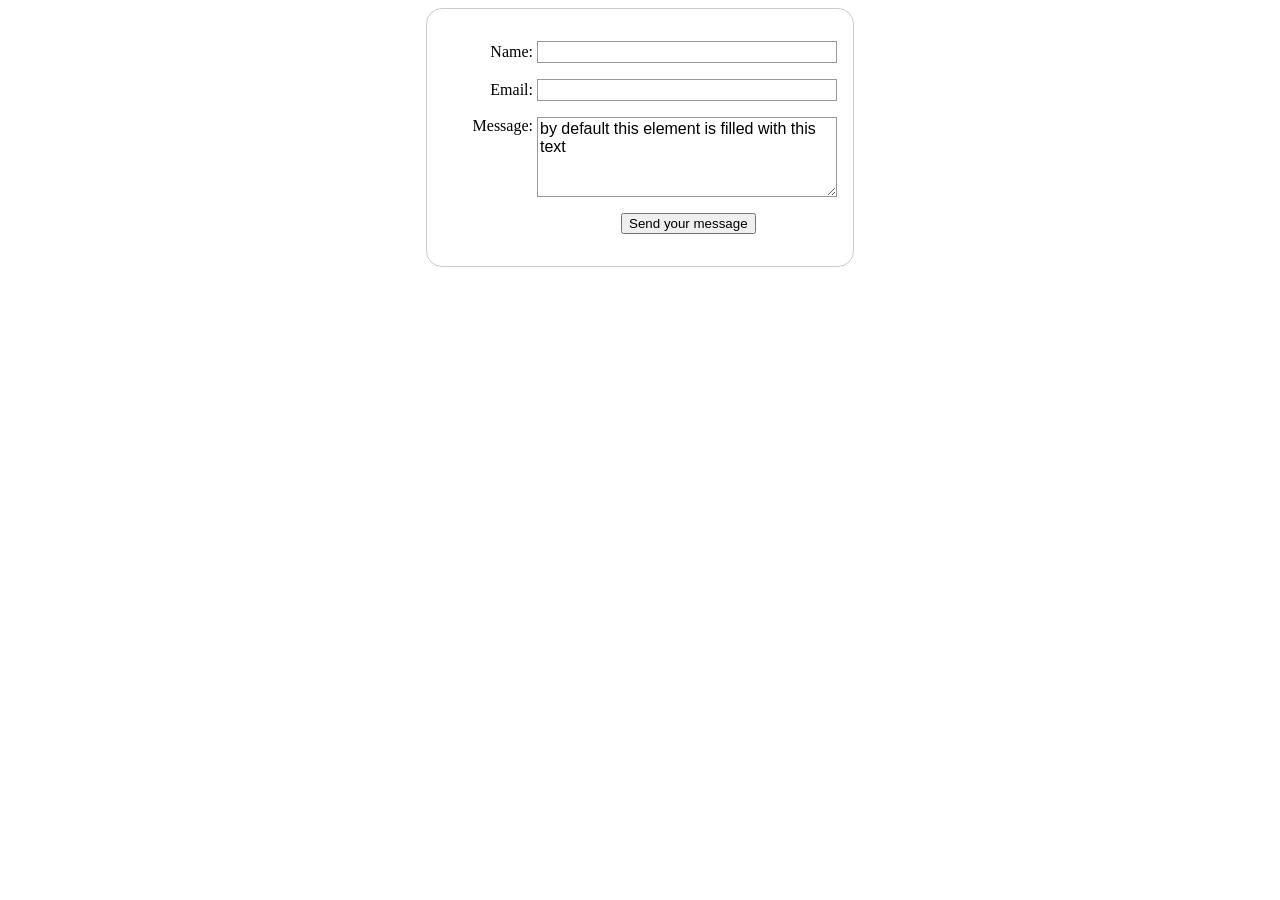
<file: FrontEnd/Forms/BasicFormPractice/index.html>
<!DOCTYPE html>
<html lang="en-US">
  <head>
    <meta charset="utf-8">
    <meta name="viewport" content="width=device-width">
    <title>My test page</title>
    <link href="styles.css" rel="stylesheet">
  </head>
  <body>
    <form action="/my-handling-form-page" method="post">
        <p>
            <label for="name">Name:</label>
            <input type="text" id="name" name="user_name"/>
        </p>
        <p>
            <label for="email">Email:</label>
            <input type="email" id="email" name="user_email"/>
        </p>
        <p>
            <label for="message">Message:</label>
            <textarea id="message" name="user_message">by default this element is filled with this text</textarea>
        </p>
        <p class ="button">
            <button type="submit">Send your message</button>
        </p>
    </form>
  </body>
</html>
</file>
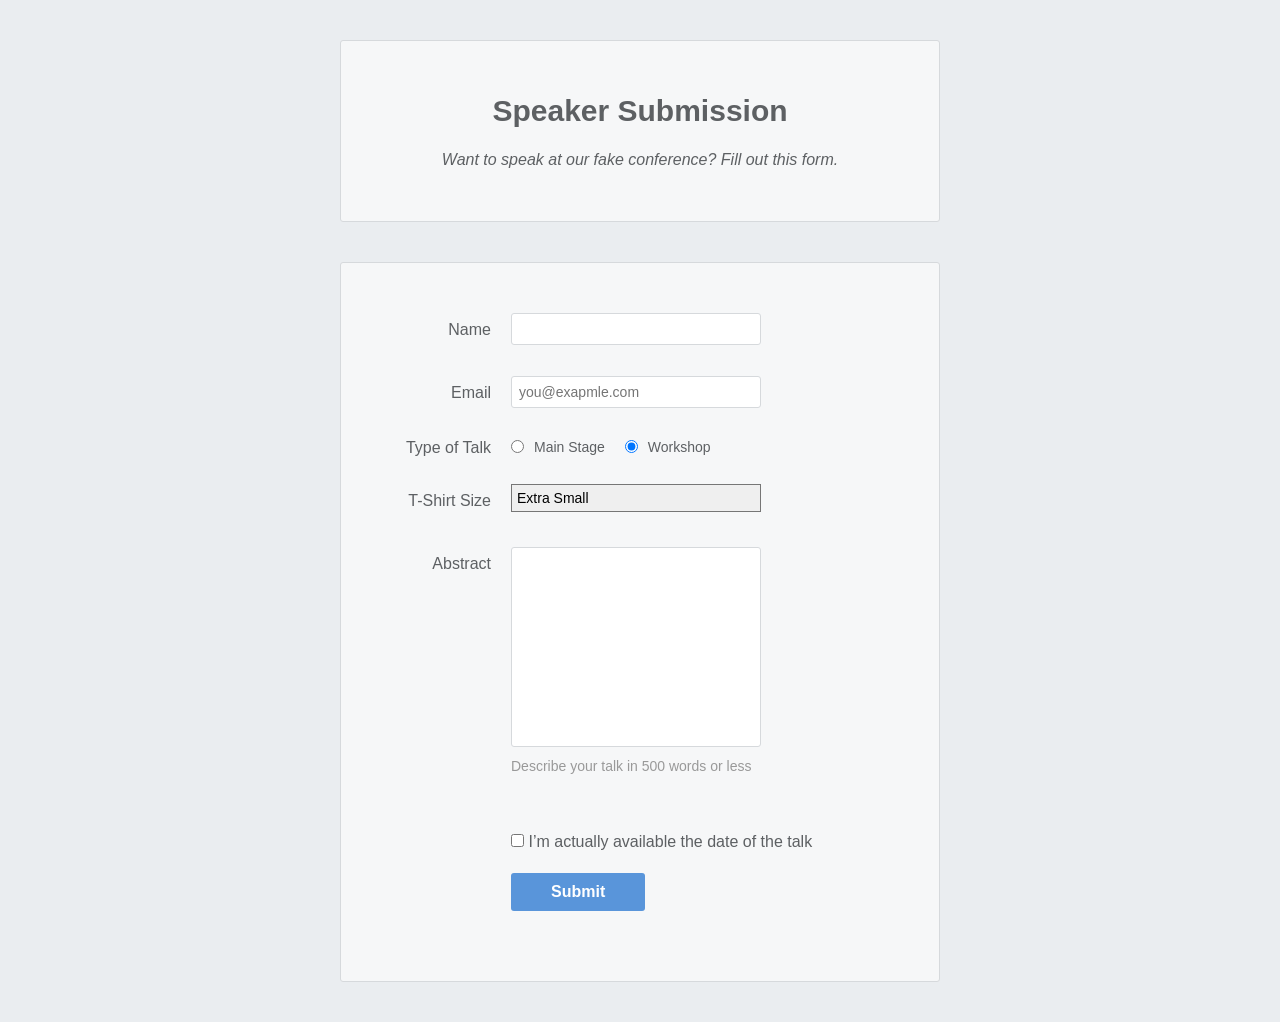
<file: FrontEnd/Forms/Atom Project/speaker-submission.html>
<!DOCTYPE html>
<html lang='en'>
  <head>
    <meta charset='UTF-8'/>
    <title>Speaker Submission</title>
    <link rel='stylesheet' href='styles.css'/>
  </head>
  <body>
    <header class='speaker-form-header'>
      <h1>Speaker Submission</h1>
      <p><em>Want to speak at our fake conference? Fill out
        this form.</em></p>
    </header>
    <form action='' method="get" class="speaker-form">
        <div class='form-row'>
            <label for='full-name'>Name</label>
            <input id='full-name' name='full-name' type='text'/>
        </div>
        <div class='form-row'>
            <label for='email'>Email</label>
            <input id='email' name='email' type='email' placeholder="you@exapmle.com"/>
        </div>
        <fieldset class='legacy-form-row'>
        <legend>Type of Talk</legend>
        <input id='talk-type-1'
                name='talk-type'
                type='radio'
                value='main-stage' />
        <label for='talk-type-1' class='radio-label'>Main Stage</label>
        <input id='talk-type-2'
                name='talk-type'
                type='radio'
                value='workshop'
                checked />
        <label for='talk-type-2' class='radio-label'>Workshop</label>
        </fieldset>
        <div class='form-row'>
        <label for='t-shirt'>T-Shirt Size</label>
        <select id='t-shirt' name='t-shirt'>
            <option value='xs'>Extra Small</option>
            <option value='s'>Small</option>
            <option value='m'>Medium</option>
            <option value='l'>Large</option>
        </select>
        </div>
        <div class='form-row'>
          <label for='abstract'>Abstract</label>
          <textarea id='abstract' name='abstract'></textarea>
          <div class='instructions'>Describe your talk in 500 words or less</div>
      </div>
      <div class='form-row'>
        <label class='checkbox-label' for='available'>
        <input id='available'
              name='available'
              type='checkbox'
              value='is-available'/>
        <span>I’m actually available the date of the talk</span>
        </label>
    </div>
    <div class='form-row'>
      <button>Submit</button>
    </div>
    </form>
  </body>
</html>
</file>
<file: FrontEnd/Forms/BasicFormPractice/styles.css>
body{
    text-align: center;
}

form{
    border: 1px solid #cccccc;
    padding: 1em;
    border-radius: 1em;
    display: inline-block;
}

p + p {
  margin-top: 1em;
}

label {
  /* Uniform size & alignment */
  display: inline-block;
  min-width: 90px;
  text-align: right;
}

input,
textarea {
  /* To make sure that all text fields have the same font settings
     By default, text areas have a monospace font */
  font: 1em sans-serif;
  /* Uniform text field size */
  width: 300px;
  box-sizing: border-box;
  /* Match form field borders */
  border: 1px solid #999999;
}

input:focus,
textarea:focus {
  /* Set the outline width and style */
  outline-style: solid;
  /* To give a little highlight on active elements */
  outline-color: black;
}

textarea {
  /* Align multiline text fields with their labels */
  vertical-align: top;
  /* Provide space to type some text */
  height: 5em;
}

.button {
  /* Align buttons with the text fields */
  padding-left: 90px; /* same size as the label elements */
}

button {
  /* This extra margin represent roughly the same space as the space
     between the labels and their text fields */
  margin-left: 0.5em;
}
</file>
<file: FrontEnd/Forms/Atom Project/styles.css>
* {
  margin: 0;
  padding: 0;
  box-sizing: border-box;
}

body {
  color: #5D6063;
  background-color: #EAEDF0;
  font-family: "Helvetica", "Arial", sans-serif;
  font-size: 16px;
  line-height: 1.3;

  display: flex;
  flex-direction: column;
  align-items: center;
}

.speaker-form-header {
  text-align: center;
  background-color: #F6F7F8;
  border: 1px solid #D6D9DC;
  border-radius: 3px;
  
  width: 80%;
  margin: 40px 0;
  padding: 50px;
}

.speaker-form-header h1 {
  font-size: 30px;
  margin-bottom: 20px;
}

.speaker-form {
  background-color: #F6F7F8;
  border: 1px solid #D6D9DC;
  border-radius: 3px;
  
  width: 80%;
  padding: 50px;
  margin: 0 0 40px 0;
}

.form-row {
  margin-bottom: 40px;
  display: flex;
  justify-content: flex-start;
  flex-direction: column;
  flex-wrap: wrap;
}
.form-row {
  margin-bottom: 40px;
  display: flex;
  justify-content: flex-start;
  flex-direction: column;
  flex-wrap: wrap;
}

.form-row input[type='text'],
.form-row input[type='email'] {
  background-color: #FFFFFF;
  border: 1px solid #D6D9DC;
  border-radius: 3px;
  width: 100%;
  padding: 7px;
  font-size: 14px;
}

.form-row input[type='text']:invalid,
.form-row input[type='email']:invalid {
  border: 1px solid #D55C5F;
  color: #D55C5F;
  box-shadow: none; /* Remove default red glow in Firefox */
}

.form-row label {
  margin-bottom: 15px;
}

.legacy-form-row {
  border: none;
  margin-bottom: 40px;
}

.legacy-form-row legend {
  margin-bottom: 15px;
}

.legacy-form-row .radio-label {
  display: block;
  font-size: 14px;
  padding: 0 20px 0 10px;
}

.legacy-form-row input[type='radio'] {
  margin-top: 2px;
}
  
.legacy-form-row .radio-label,
.legacy-form-row input[type='radio'] {
  float: left;
}

.form-row select {
  width: 100%;
  padding: 5px;
  font-size: 14px;            /* This won't work in Chrome or Safari */
  -webkit-appearance: none;   /* This will make it work */
}

.form-row textarea {
  font-family: "Helvetica", "Arial", sans-serif;
  font-size: 14px;

  border: 1px solid #D6D9DC;
  border-radius: 3px;

  min-height: 200px;
  margin-bottom: 10px;
  padding: 7px;
  resize: none;
}

.form-row .instructions {
  color: #999999;
  font-size: 14px;
  margin-bottom: 30px;
}

.form-row .checkbox-label {
  margin-bottom: 0;
}

.form-row button {
  font-size: 16px;
  font-weight: bold;

  color: #FFFFFF;
  background-color: #5995DA;

  border: none;
  border-radius: 3px;

  padding: 10px 40px;
  cursor: pointer;
}

.form-row button:hover {
  background-color: #76AEED;
}

.form-row button:active {
  background-color: #407FC7;
}

@media only screen and (min-width: 700px) {
  .speaker-form-header,
  .speaker-form {
    width: 600px;
  }
  .form-row {
    flex-direction: row;
    align-items: flex-start; /* To avoid stretching */
    margin-bottom: 20px;
  }
  .form-row input[type='text'],
  .form-row input[type='email'],
  .form-row select,                
  .form-row textarea  {
    width: 250px;
    height: initial;
  }
  .form-row label {
    text-align: right;
    width: 120px;
    margin-top: 7px;
    padding-right: 20px;
  }
  .legacy-form-row {
    margin-bottom: 10px;
  }
  .legacy-form-row legend {
    width: 120px;
    text-align: right;
    padding-right: 20px;
  }
  .legacy-form-row legend {
    float: left;
  }
    .form-row .instructions {
    margin-left: 120px;
  }
    .form-row .checkbox-label {
    margin-left: 120px;
    width: auto;
  }
    .form-row button {
    margin-left: 120px;
  }
}
</file>
